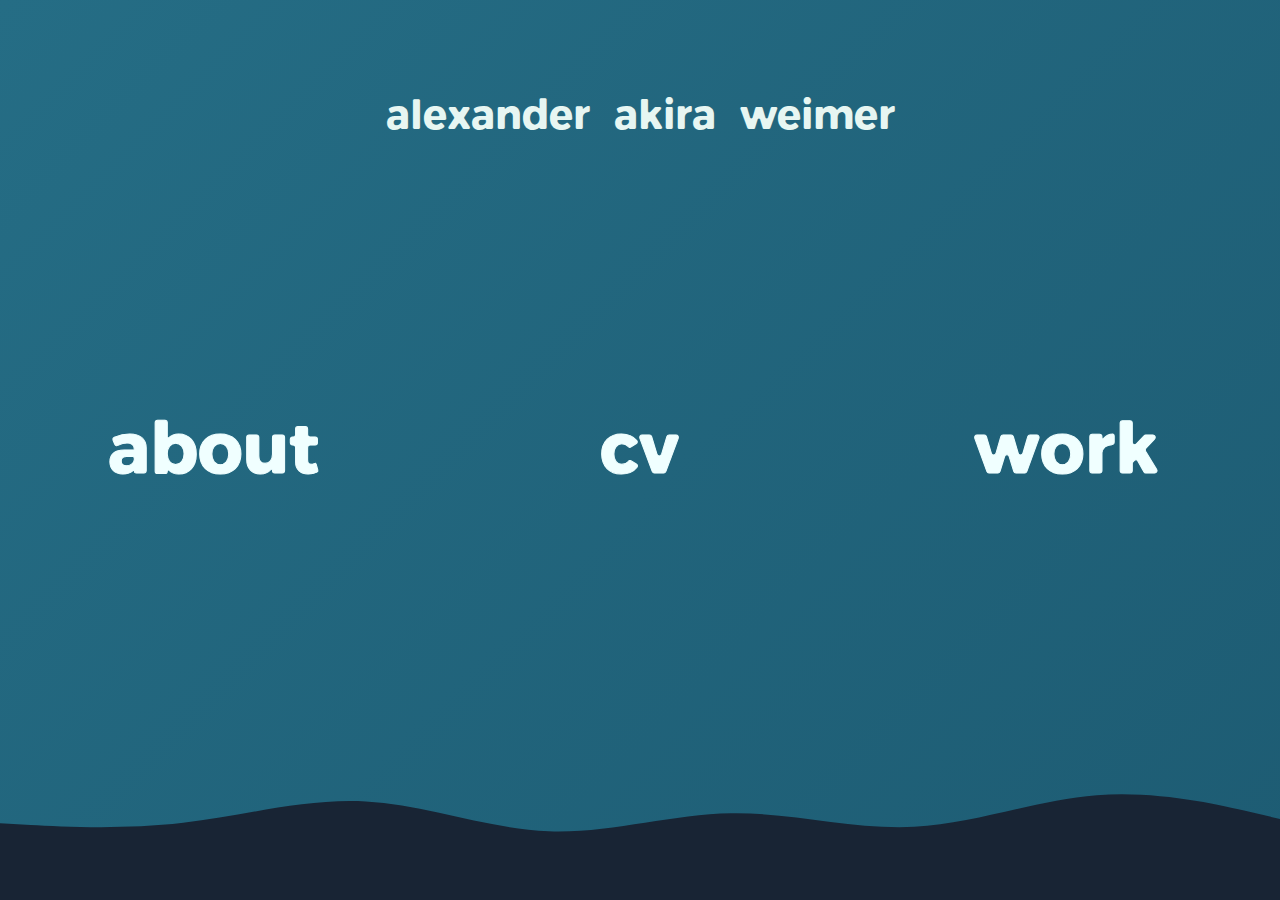
<file: index.html>
<html>
 <head>
    <meta charset="UTF-8">
    <meta name="viewport" content="width=device-width, initial-scale=1">
    <title>Alex Weimer</title>
    <link rel="icon" type="image/x-icon" href="/assets/favicon.png">
    <link rel="stylesheet" href="commonStyles.css">
    <style>
        .name { text-align: center; color: #E7F6F2; font-size: 40; position: relative; top: 5% } 
        .row { position: absolute; top: 30%; width: 100%; }
     
        /* Desktop-Specific Styles (Mobile First!) */
        @media (min-width: 768px) {
            /* Correct Margins for Desktop */
            .name { top: 10% }
            .row { top: 45% }
            /* Align Assets Horizontally Instead of Vertically */
            .column { float: left; width: 33.3333%; align-content: center; transition: top 1s; }
            .row { width: 100%; position: absolute; align-content: center; }
            
            /* Change 'akira' to kanji on hover */
            mname span {visibility: visible; transition: 0.3s; transition-delay: display 0.3s;}
            mname:hover span { display: none; transition: opacity 0; }
            mname:hover:before { white-space: break-spaces; content: "   明   "; font-size: 36; }
        }
        </style>
 </head>
 <body>
     <!-- Wave Footer -->
     <img
        class="footer"
        src="assets/wave_short.svg"
        alt="wave graphic"
        width=100% 
    />    
     
    <!-- Name -->
    <fname class="name">alexander </fname>
    <mname class="name"><span>akira </span></mname>
    <lname class="name">weimer</lname>
     
    <!-- Links -->
    <div class="content" >  
        <div class = "row">
            <div class="column l">
                <w class = "wavy"><a href="about">about</a></w>
                <w class = "wavy"><a href="about">about</a></w>
            </div>        
            <div class="column c">
                <w class = "wavy"><a href="cv">cv</a></w>
                <w class = "wavy"><a href="cv">cv</a></w>      
            </div>

            <div class="column r">
                <w class = "wavy"><a href="work">work</a></w>
                <w class = "wavy"><a href="work">work</a></w>
            </div>     
        </div>
     </div>
 </body>
</html>
</file>
<file: commonStyles.css>
/* Font */
@font-face {
  font-family: Trueno;
  src: url(font/trueno_round_bold.otf);
  font-weight: bold;

}

/* Background Animation Keyframes */
@keyframes gradient {
    0% {
        background-position: 0% 50%;
    }
    50% {
        background-position: 100% 50%;
    }
    100% {
        background-position: 0% 50%;
    }
}

/* Text Animation Keyframes */
@keyframes animation {
    0%,
    100% {
        clip-path: polygon(
            0% 45%,
            16% 44%,
            33% 50%,
            54% 60%,
            70% 61%,
            84% 59%,
            100% 52%,
            100% 100%,
            0% 100%
        );
    }
    50% {
        clip-path: polygon(
            0% 60%,
            15% 65%,
            34% 66%,
            51% 62%,
            67% 50%,
            84% 45%,
            100% 46%,
            100% 100%,
            0% 100%
        );
    }
}

/* Body Styling */
body {
    background: linear-gradient(-45deg, #06283D, #256D85);
    background-size: 400% 400%;
    background-image: url(noise.svg) repeat;
    background-repeat: repeat;
    animation: gradient 50s ease infinite;
    height: 100vh;
    text-align: center;
    min-height: 100vh;
    margin: 0;
    padding: 0;
    box-sizing: border-box;
    font-family: Trueno;
}


/* Text + Link Styling */        
.content { font-size: 70 }

.content w:nth-child(1) { color: transparent; position: absolute; -webkit-text-stroke: 1px azure;  }

.content w:nth-child(2) { color: azure; animation: animation 6s ease-in-out infinite; }

a { text-decoration:none; color: inherit; }



/* Wave Footer Style Info */
.footer {
    position: absolute;
    bottom: 0px;
    left: 0px;
}
/* Flag Icon Style Info */
.langButton {
    position: absolute;
    bottom: 2%;
    right: 4%;
    width: 6%
}

/* Desktop-Only Styles */
@media (min-width: 768px) {
    .langButton {
        width: 2%;
        right: 1.3%
    }
</file>
